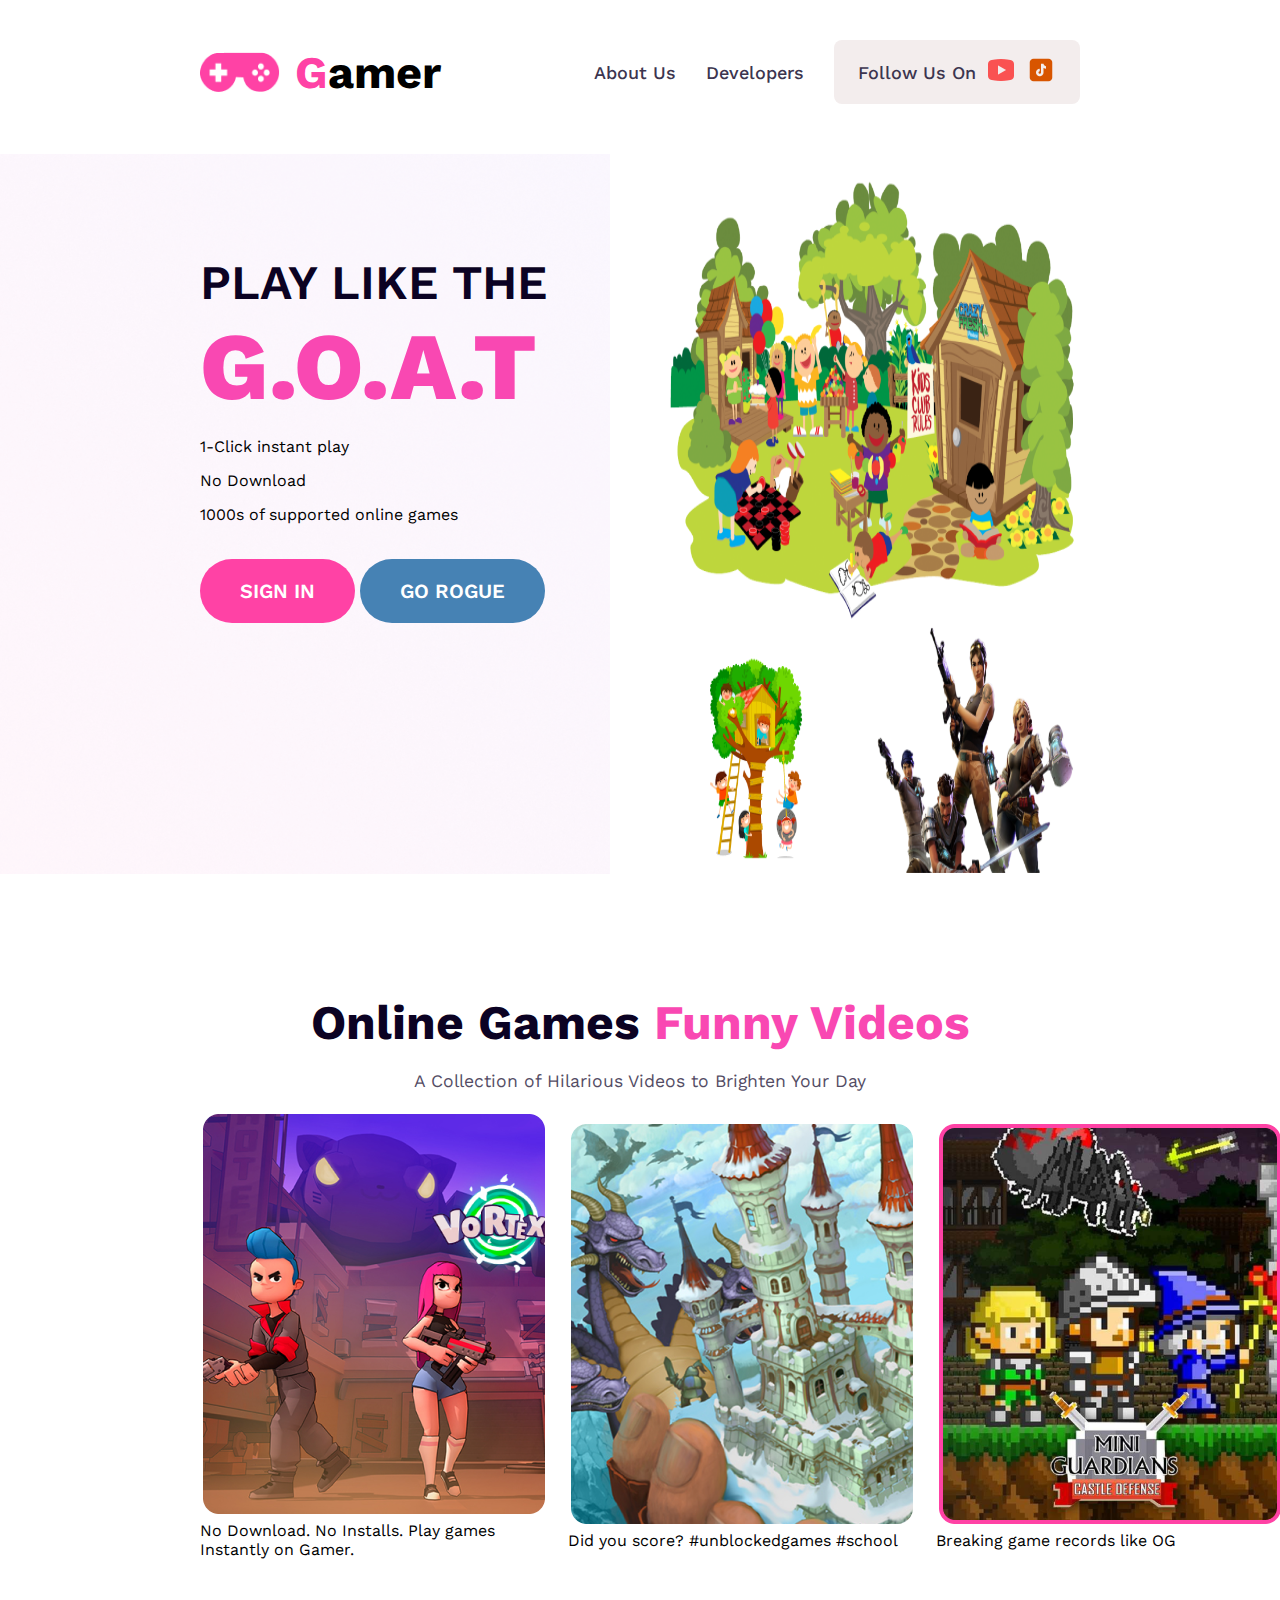
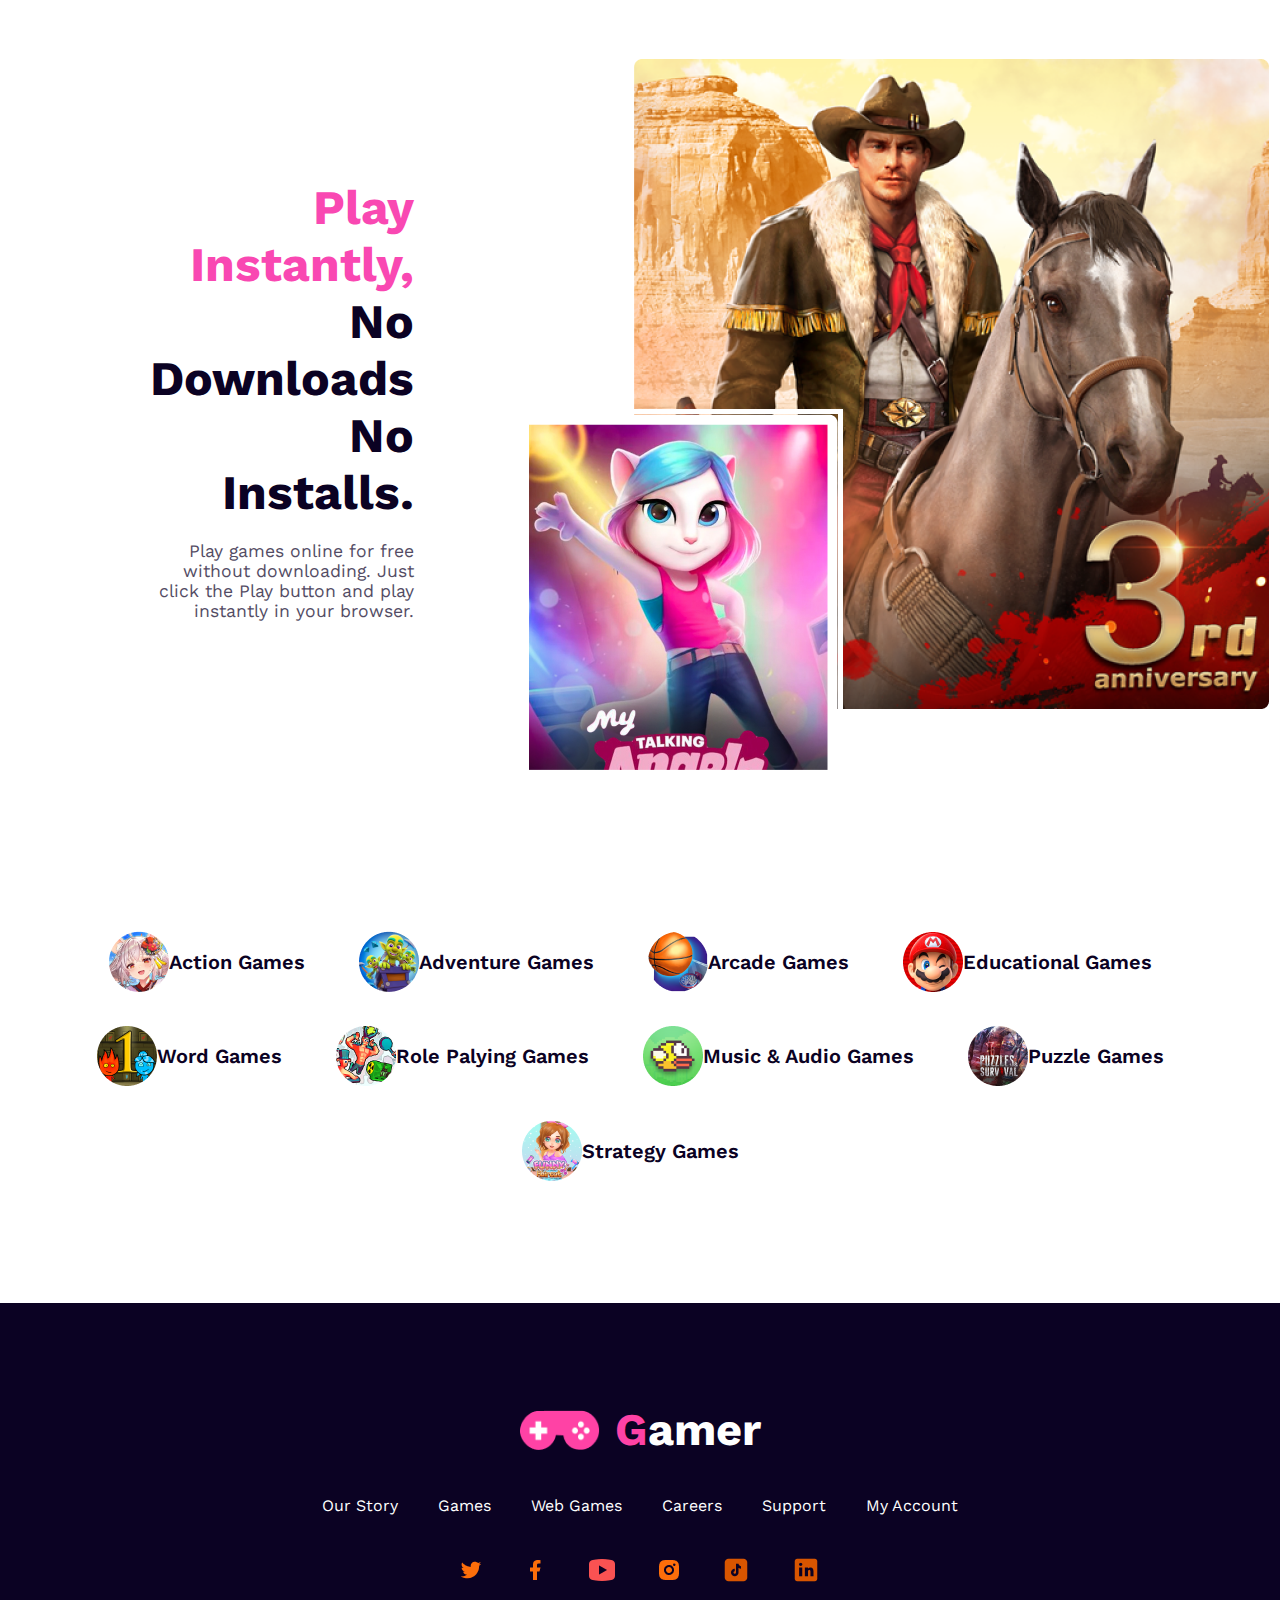
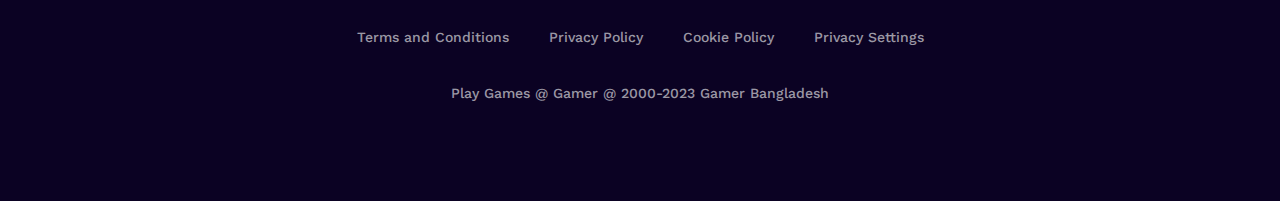
<file: index.html>
<!DOCTYPE html>
<html lang="en">

<head>
    <meta charset="UTF-8">
    <meta name="viewport" content="width=device-width, initial-scale=1.0">
    <link rel="preconnect" href="https://fonts.googleapis.com">
    <link rel="preconnect" href="https://fonts.gstatic.com" crossorigin>
    <link
        href="https://fonts.googleapis.com/css2?family=Lato:ital,wght@0,300;0,400;0,700;0,900;1,900&family=Open+Sans:ital,wght@0,300;0,400;0,500;0,600;0,700;0,800;1,300;1,400;1,500;1,600;1,700;1,800&family=Work+Sans:wght@400;500;600;700;800&display=swap"
        rel="stylesheet">
    <link rel="stylesheet" href="styles/style.css">
    <link rel="shortcut icon" href="images/Frame.png" type="image/x-icon">
    <title>Gamer</title>
</head>

<body>
    <header>
        <nav class="nav-container">
            <div class="nav-title-container">
                <img class="icon-img" src="images/Frame.png" alt="">
                <h3 class="nav-title"><span class="nav-title-style">G</span>amer</h3>
            </div>
            <div class="menu-container">
                <li><a href="">About Us</a></li>
                <li><a href="">Developers</a></li>
                <div class="follow-container">
                    <li> Follow Us On </li>
                    <a href="">
                        <img src="images/youtube.png" alt="">
                    </a>
                    <a href="">
                        <img src="images/tiktok.png" alt="">
                    </a>

                </div>

            </div>
        </nav>

        <!-- banner section starts -->

        <section class="banner-container">
            <div class="banner-details">
                <h3>PLAY LIKE THE</h3>
                <h1>G.O.A.T</h1>
                <P>1-Click instant play</P>
                <P>No Download</P>
                <P>1000s of supported online games</P>
                <button class="button">SIGN IN</button>
                <button class="button" id="go-rogue-btn">GO ROGUE</button>
            </div>

            <div class="banner-img"><img src="images/Group 18.png" alt=""></div>


        </section>
    </header>

    <main>
        <!-- online game section -->

        <section class="online-game-container">
            <h3>Online Games <span class="funny-text">Funny Videos</span> </h3>
            <p>A Collection of Hilarious Videos to Brighten Your Day</p>

            <div class="funny-videos-container">
                <div class="funny-videos">
                    <img id="img" src="images/Rectangle 4.png" alt="" class="funny-img">
                    <p>No Download. No Installs. Play games <br>Instantly on Gamer.</p>
                    <div class="icon-container">
                        <img src="images/play.png" alt="Icon">
                    </div>
                    
                </div>

                <div class="funny-videos">
                    <img id="img" src="images/Rectangle 5.png" alt="" class="funny-img">
                    <p>Did you score? #unblockedgames #school</p>
                    <div class="icon-container">
                        <img src="images/play.png" alt="Icon">
                    </div>
                    
                </div>

                <div class="funny-videos">
                    <img id="img" src="images/Rectangle 7.png" alt="" class="funny-img">
                    <p>Breaking game records like OG</p>
                    <div class="icon-container">
                        <img src="images/play.png" alt="Icon">
                    </div>
                    
                </div>

                <div class="funny-videos">
                    <img id="img" src="images/Rectangle 6.png" alt="" class="funny-img">
                    
                    <p>Busted gaming on school laptop, but you <br>are still lit.</p>
                    <div class="icon-container">
                        <img src="images/play.png" alt="Icon">
                    </div>
                    
                </div>
            </div>
        </section>

        <!-- play instantly section -->

        <section class="play-container">
            <div class="play-details">
                <h3><span class="funny-text">Play Instantly,</span> <br>No Downloads No Installs.</h3>
                <p>Play games online for free without downloading. Just click the Play button and play instantly in your browser.</p>
            </div>
            <div class="play-img-container">
                <img class="small-img" src="images/Rectangle 66.png" alt="">
                <img class="large-img" src="images/Rectangle 55.png" alt="">
            </div>
        </section>

        <section class="games-container">
            <button class="games-button">
                <img src="images/Rectangle 11.png" alt="">
                <span>Action Games</span>
            </button>
            <button class="games-button">
                <img src="images/Rectangle 12.png" alt="">
                <span>Adventure Games</span>
            </button>
            <button class="games-button">
                <img src="images/Rectangle 13.png" alt="">
                <span>Arcade Games</span>
            </button>
            <button class="games-button">
                <img src="images/Rectangle 14.png" alt="">
                <span>Educational Games</span>
            </button>
            <button class="games-button">
                <img src="images/Rectangle 15.png" alt="">
                <span>Word Games</span>
            </button>
            <button class="games-button">
                <img src="images/Rectangle 16.png" alt="">
                <span>Role Palying Games</span>
            </button>
            <button class="games-button">
                <img src="images/Rectangle 17.png" alt="">
                <span>Music & Audio Games</span>
            </button>
            <button class="games-button">
                <img src="images/Rectangle 18.png" alt="">
                <span>Puzzle Games</span>
            </button>
            <button class="games-button">
                <img src="images/Rectangle 19.png" alt="">
                <span>Strategy Games</span>
            </button>
        </section>


    </main>

    <footer>
        <section class="footer-container">
            <div class="nav-title-container">
                <img class="icon-img" src="images/Frame.png" alt="">
                <h3 class="nav-title"><span class="nav-title-style">G</span>amer</h3>
            </div>
            <div class="footer-list">
                <li>Our Story</li>
                <li>Games</li>
                <li>Web Games</li>
                <li>Careers</li>
                <li>Support</li>
                <li>My Account</li>
            </div>
            <div class="social-icon-container">
                <a href=""><img src="images/twitter.png" alt=""></a>
                <a href=""><img src="images/facebook.png" alt=""></a>
                <a href=""><img src="images/youtube.png" alt=""></a>
                <a href=""><img src="images/insta.png" alt=""></a>
                <a href=""><img src="images/tiktok.png" alt=""></a>
                <a href=""><img src="images/linkedin.png" alt=""></a>
            </div>
            <div class="terms-container">
                <li>Terms and Conditions</li>
                <li>Privacy Policy</li>
                <li>Cookie Policy</li>
                <li>Privacy Settings</li>
            </div>
            <p>Play Games @ Gamer @ 2000-2023 Gamer Bangladesh</p>
        </section>
    </footer>
</body>

</html>
</file>
<file: styles/style.css>
/* common styles */


* {
    font-family: 'Work Sans', sans-serif;
    margin: 0px;
    padding: 0px;
}

.button {
    border-radius: 48px;
    background: #FF42A5;
    border: none;
    color: #FFF;
    font-size: 20px;
    font-weight: 600;
    padding: 20px 40px;
    margin: 20px 0px;
}




/* header styles */



.nav-container {
    display: flex;
    justify-content: space-between;
    background-color: #FFF;
    align-items: center;
    margin-bottom: 40px;
    margin: 40px 200px;
}


.nav-title-container {
    display: flex;
    align-items: center;
    gap: 15px;
}

.icon-img {
    width: 80px;
    height: 40px;
}

.nav-title {
    font-size: 45px;
    font-weight: 700;
}

.nav-title-style {
    color: #FF42A5;
}

.menu-container {
    display: flex;
    justify-content: space-between;
    align-items: center;
    gap: 30px;
    font-size: 18px;
    font-weight: 500;
    color: #3C354F;
}

.menu-container li {
    list-style: none;

}

.menu-container a {
    text-decoration: none;
    color: #3C354F;
}

.follow-container {
    border-radius: 8px;
    background: #f3eded;
    padding: 15px 24px;
    display: flex;
    justify-content: center;
    align-items: center;
    gap: 10px;
}


/* banner styles */

.banner-container {
    display: flex;
    justify-content: space-between;
    align-items: center;
    gap: 60px;
    margin: 50px 200px 40px 0px;
}

.banner-details {
    background-image: url("../images/Group 14.png");
    background-size: cover;
    padding-left: 200px;
    width: 50%;
    height: 80vh;

}

.banner-details p {
    margin: 15px 0px;
}

.banner-details>h3 {
    color: #0B0223;
    font-size: 48px;
    font-weight: 600;
    margin-top: 100px;
}

.banner-details>h1 {
    color: #F948B2;
    font-size: 95px;
    font-weight: 800;

}

.banner-img {
    width: 50%;
    height: 80vh;
}

.banner-img>img {
    height: 100%;
    width: 100%;
}

#go-rogue-btn{
    background-color:steelblue;
}


/* online game styles */

.online-game-container>h3 {
    color: #0B0223;
    font-size: 3rem;
    font-weight: 700;
    margin-top: 120px;
    margin-bottom: 20px;
    text-align: center;
}

.online-game-container>p {
    color: #534C64;
    font-size: 1.1rem;
    font-weight: 400;
    margin-bottom: 20px;
    text-align: center;
}

.funny-text {
    color: #F948B2;
}

.funny-videos-container {
    display: flex;
    justify-content: space-around;
    align-items: center;
    gap: 20px;
    margin-left: 200px;
    margin-right: 200px;
}

/* hovering on img */

.funny-videos {
    position: relative;
    
}

.funny-videos>img {
    cursor: pointer;
    transition: filter 0.5s;
    border: 3px solid transparent;
}

.icon-container {
    position: absolute;
    top: 40%;
    right: 40%;
    opacity: 0;
}

.funny-videos:hover #img {
    opacity: 0.4;
    border: 3px solid #FF42A5;
}

.funny-videos:hover .icon-container {
    opacity: 1;
}



/* play section styles */

.play-container {
    display: flex;
    justify-content: space-between;
    margin: 100px 150px;
    text-align: right;
    padding-bottom: 100px;
}

.play-details>h3 {
    color: #0B0223;
    font-size: 3rem;
    font-weight: 700;
    margin-top: 120px;
    margin-bottom: 20px;
}

.play-details>p {
    color: #534C64;
    font-size: 1.1rem;
    font-weight: 400;
    margin-bottom: 20px;
}

.play-img-container {
    display: flex;
    position: sticky;
    padding-left: 100px;
}

.large-img {
    padding-left: 120px;
}

.small-img {
    position: absolute;
    border: 5px solid #FFF;

    transform: translateX(-180px);
    transform: translateY(350px);


}


/* Games category styles */

.games-container{
    display: flex;
    flex-wrap: wrap;
    justify-content: center;
    gap: 30px;
    margin: 120px 0px;
}
.games-button {
    border-radius: 50px;
    background: #fff;
    border: 2px solid transparent;
    color: #0B0223;
    font-size: 20px;
    font-weight: 600;
    padding-right: 20px ;
    display: flex;
    justify-content: center;
    align-items: center;
    cursor: pointer;
}

.games-button:hover{
    border: 2px solid #F948B2;
    color: #FF42A5;

}





/* footer styles */
.footer-container {
    background-color: #0B0223;
    color: #FFF;
    display: flex;
    flex-direction: column;
    justify-content: center;
    padding: 100px 0px;
    align-items: center;
    row-gap: 40px;
    margin-top: 50px;

}

.footer-list,
.terms-container,
.social-icon-container {
    display: flex;
    justify-content: space-between;
    gap: 40px;
    align-items: center;
}

.footer-list>li,
.terms-container>li {
    list-style: none;
}

.terms-container>li,
.footer-container>p {
    color: rgba(255, 255, 255, 0.60);
    font-size: 14px;
    font-weight: 500;
}










/* mobile responsive styles */


@media screen and (max-width: 576px) {

    /* naigation bar responsive styles */


    .nav-container,
    .menu-container {
        flex-direction: column;
        margin-bottom: 40px;
    }

    .nav-title-container {
        margin-bottom: 40px;
    }

    .follow-container {
        width: 220px;
        height: 30px;
    }


    /* banner responsibe styles */

    .banner-container {
        flex-direction: column-reverse;
        align-items: center;
        margin: 20px;
    }

    .banner-img {
        width: 80vw;
    }

    .banner-details {
        padding: 0px;
        margin: 0px;
        font-size: 50%;
        text-align: center;
        width: fit-content;
    }

    .banner-details>h3 {
        font-size: 1.5rem;
        margin-top: 100px;
    }

    .banner-details>h1 {
        font-size: 4rem;

    }

    .button {
        border-radius: 48px;
        font-size: 1rem;
        font-weight: 600;
        padding: 10px 10px;
        margin: 10px 0px;
    }



    /* online game responsive styles */
    .funny-videos-container {
        flex-direction: column;
        align-items: center;

    }

    /* play section responsive styles */

    .play-container {
        flex-direction: column;
        margin: 20px;
        text-align: center;
    }

    .play-img-container {
        padding-left: 0px;
        width: 80vw;
        margin: 0px 40px;
    }

    .large-img {
        padding-left: 30px;
        width: 80%;
    }

    .small-img {
        transform: translateY(150px);
        width: 40%;
    }


    
 /* games category responsive */
    .games-container{
        display:grid;
        grid-template-columns: repeat(3,1fr);
        gap: 5px;
        row-gap: 20px;
        margin: 0px 40px;
    }
    .games-button {
        font-size: 50%;
        font-weight: 500;
        padding-right: 10px ;     
    }
    .games-button img{
        height: 80%;
        width: 20%;
    }



    /* footer responsive styles */
    .footer-container {
        padding: 100px 0px;
    }

    .footer-list,
    .social-icon-container {
        display: grid;
        grid-template-columns: repeat(3, 1fr);
        gap: 15px;
        row-gap: 30px;
    }

    .terms-container {
        display: grid;
        grid-template-columns: repeat(2, 1fr);
    }

    .footer-list>li,
    .terms-container>li {
        list-style: none;
    }

    .terms-container>li,
    .footer-container>p {
        color: rgba(255, 255, 255, 0.60);
        font-size: 14px;
        font-weight: 500;
    }
}






/* tablet responsive styles */

@media screen and (min-width: 576px) and (max-width:992px) {
    .nav-container {
        flex-direction: column;
        row-gap: 40px;
        margin: 40px 100px;
    }

    .follow-container {
        width: 200px;
        height: 30px;
    }

    /* banner responsibe styles */

    .banner-container {
        flex-direction: column-reverse;
        align-items: center;
        margin: 20px;
    }

    .banner-img {
        width: 80vw;
        height: auto;
    }

    .banner-details {
        padding: 0px;
        margin: 0px;
        font-size: 70%;
        text-align: center;
        width: 80vw;
        height: 100vh;
    }

    .banner-details>h3 {
        font-size: 2rem;
    }

    .banner-details>h1 {
        font-size: 4rem;

    }

    .button {
        font-size: 1rem;
        padding: 10px 10px;
        margin: 10px 0px;
    }




    /* online game responsive styles */
    .funny-videos-container {
        display: grid;
        grid-template-columns: repeat(2, 1fr);

    }


    /* play section responsive styles */

    .play-container {
        flex-direction: column;
        margin: 20px;
        text-align: center;
        margin: 20px 40px;
    }

    .large-img {
        padding-left: 30px;
        width: 80%;
    }

    .small-img {
        transform: translateY(250px);
        width: 40%;
    }

    /* games category responsive styles */
    .games-container{
        display:grid;
        grid-template-columns: repeat(3,1fr);
        gap: 5px;
        row-gap: 20px;
        margin: 0px 40px;
    }
    .games-button {
        font-size: 80%;
        font-weight: 500;
        padding-right: 10px ; 
    }




    /* footer responsive styles */
    .footer-container {
        padding: 100px 0px;
    }

    .footer-list,
    .social-icon-container {
        display: grid;
        grid-template-columns: repeat(3, 1fr);
        gap: 130px;
        row-gap: 30px;
    }

    .terms-container {
        display: grid;
        grid-template-columns: repeat(2, 1fr);
        gap: 130px;
        row-gap: 30px;
    }

    .footer-list>li,
    .terms-container>li {
        list-style: none;
    }

    .terms-container>li,
    .footer-container>p {
        color: rgba(255, 255, 255, 0.60);
        font-size: 14px;
        font-weight: 500;
    }
}
</file>
